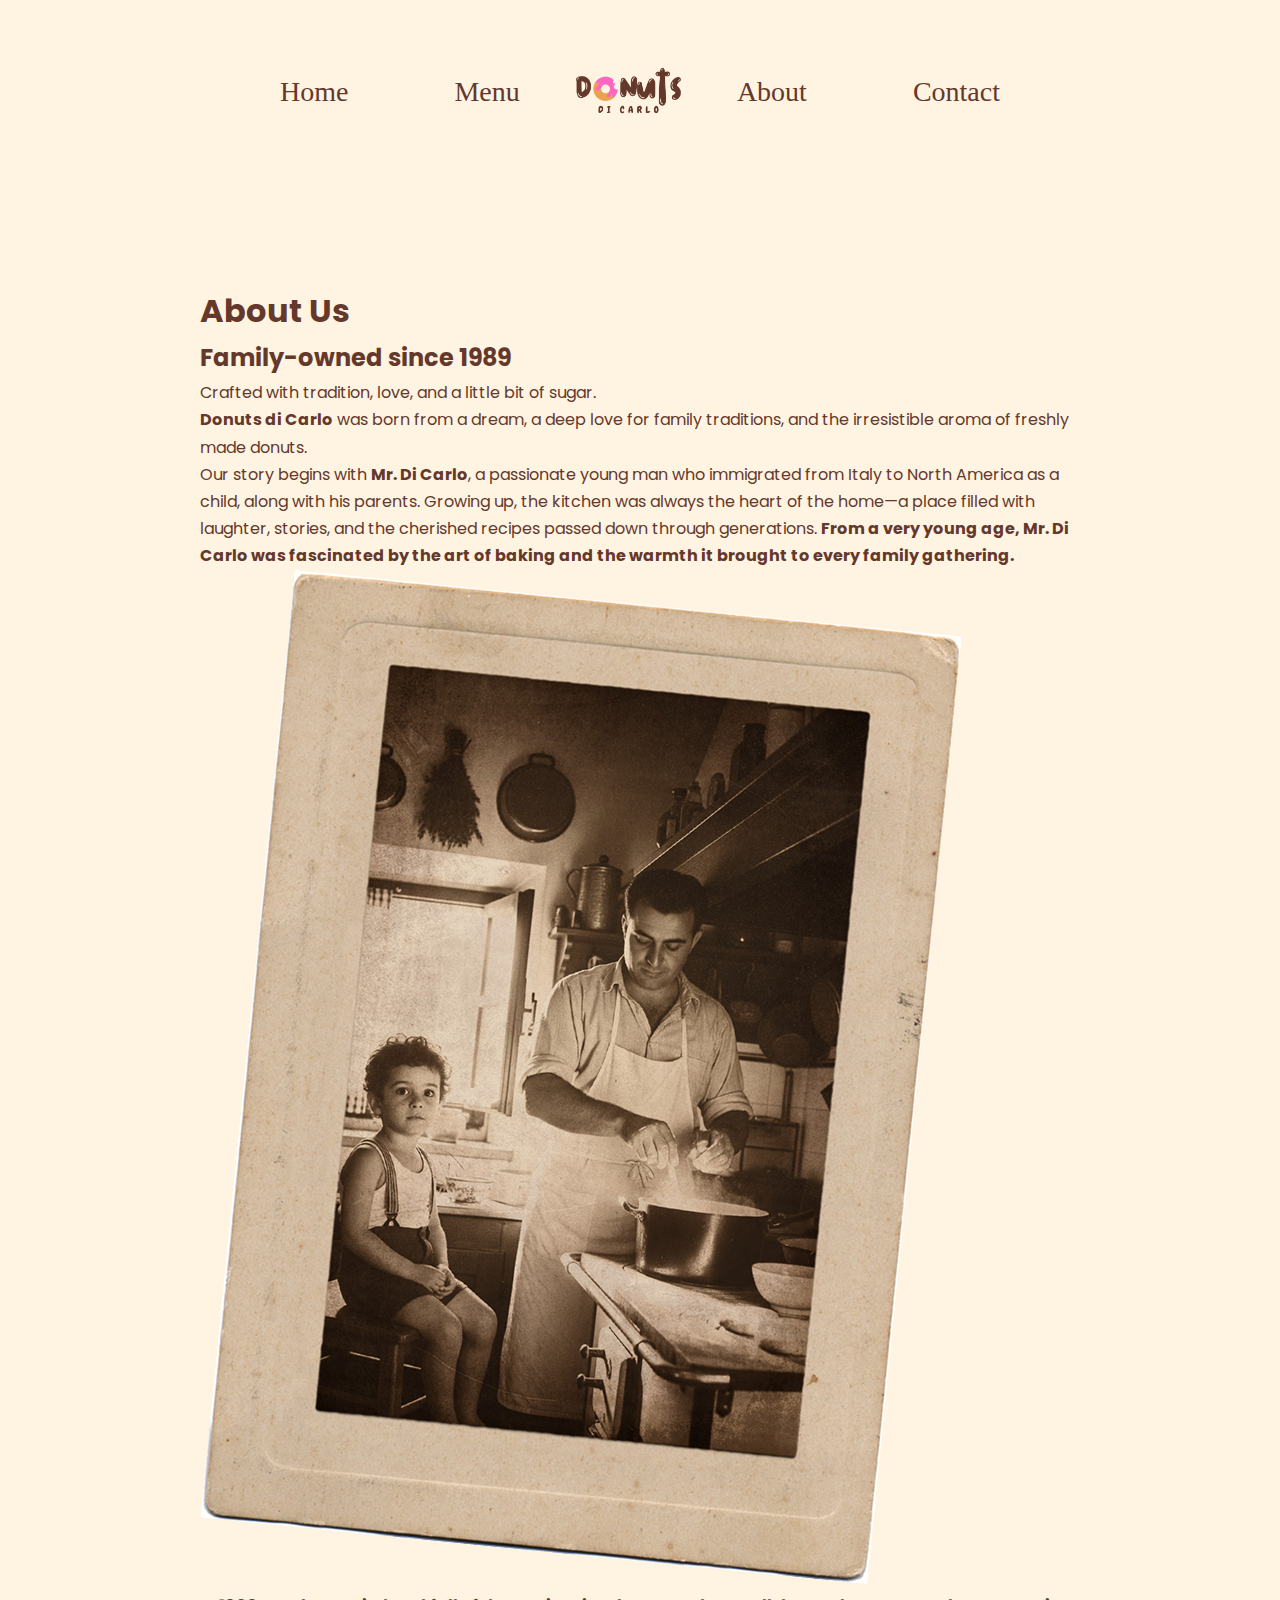
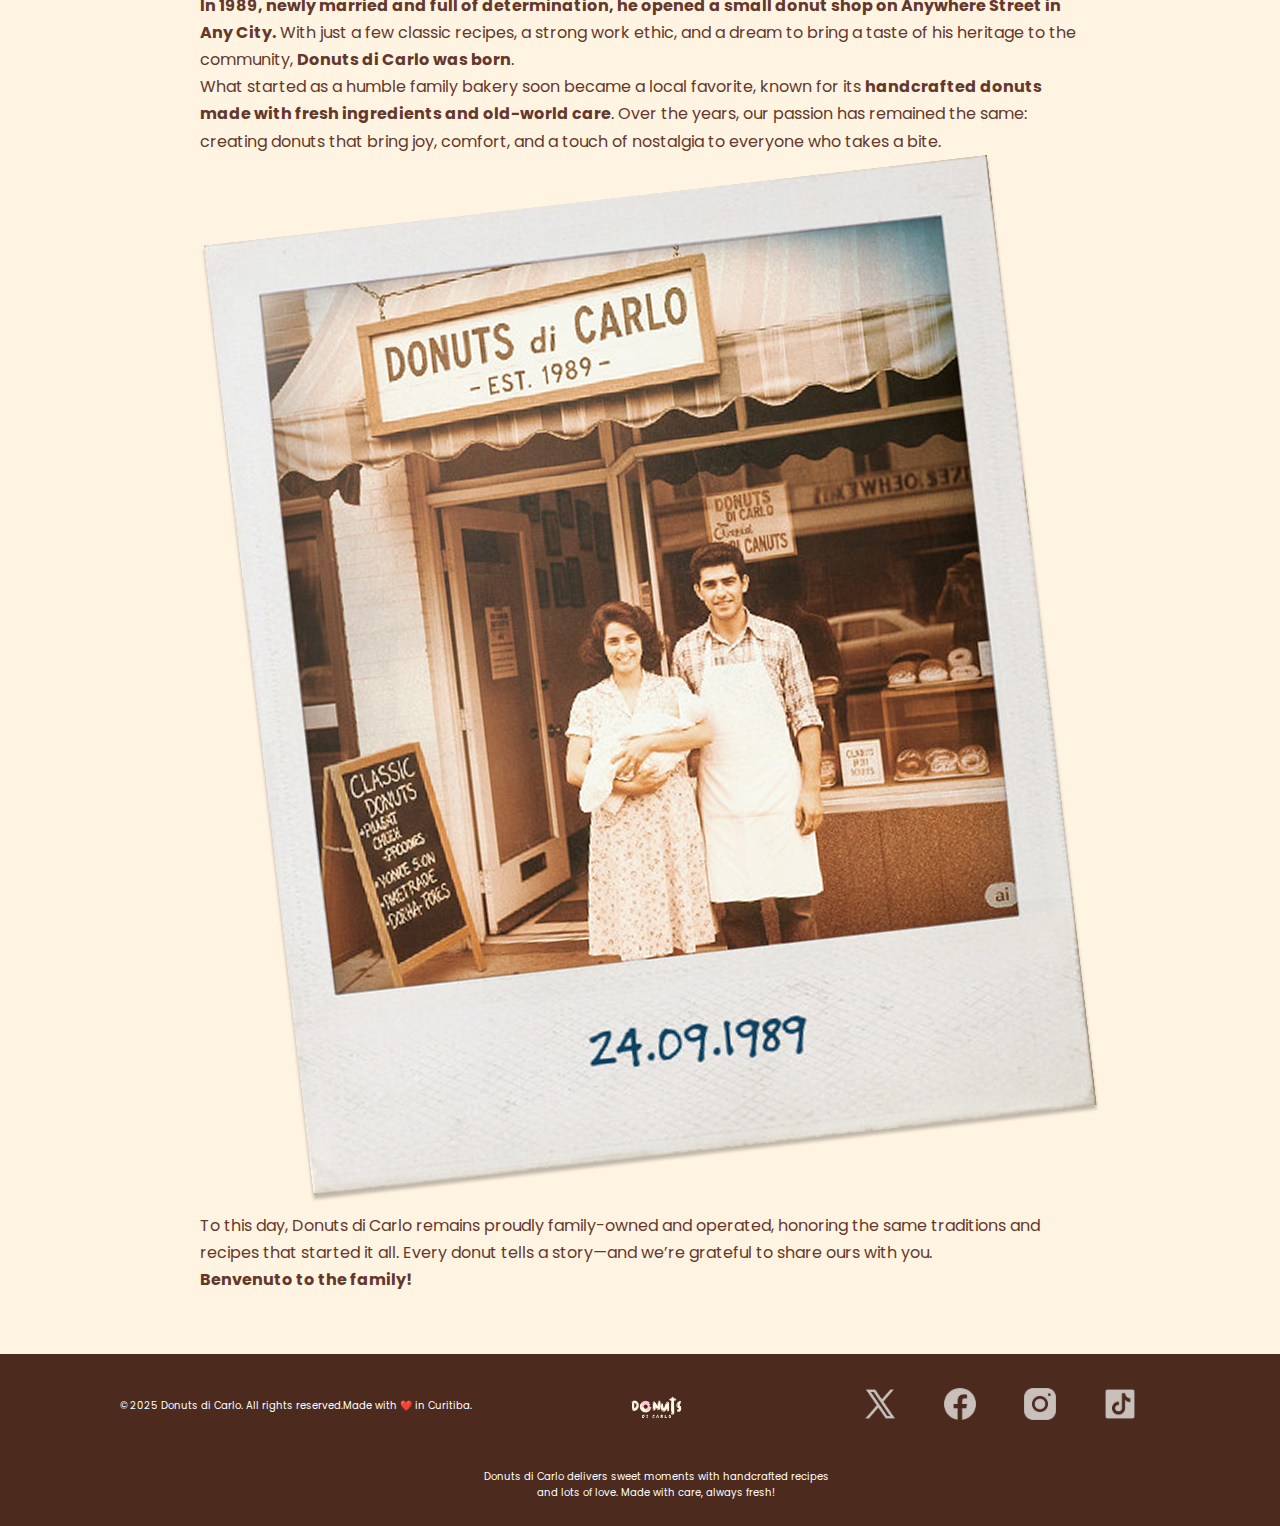
<file: about.html>
<!DOCTYPE html>
<html lang="en">
<head>
    <meta charset="UTF-8">
    <meta name="viewport" content="width=device-width, initial-scale=1.0">
    <title>About | Donuts Di Carlo</title>
    <link rel="icon" type="image/x-icon" href="/img/favicon.ico">
    <link rel="stylesheet" href="/style/styles.css" />
</head>
<body>
    <header>
        <div class="nav-left">
            <a href="index.html">Home</a>
            <a href="menu.html">Menu</a>
        </div>
        <div class="logo">
            <img src="/img/logo.png" alt="Donuts di Carlo Logo">
        </div>
        <div class="nav-right">
            <a href="about.html">About</a>
            <a href="form.html">Contact</a>
        </div>
    </header>
    <main class="about-page">
        <section class="about">
            <h1>About Us</h1>
            <h2>Family-owned since 1989</h2>
            <p>Crafted with tradition, love, and a little bit of sugar.</p>
            <p>
                <strong>Donuts di Carlo</strong> was born from a dream, a deep love
                for family traditions, and the irresistible aroma of freshly made donuts.
            </p>
            <p>
                Our story begins with <strong>Mr. Di Carlo</strong>, a passionate young man who immigrated from Italy to North America as a child, along with his parents. Growing up, the kitchen was always the heart of the home—a place filled with laughter, stories, and the cherished recipes passed down through generations. <strong>From a very young age, Mr. Di Carlo was fascinated by the art of baking and the warmth it brought to every family gathering.</strong>
            </p>

            <img src="/img/dicarlo-kid 1.png" alt="Mr. Di Carlo and child in kitchen" class="dicarlo-kid"/>

            <article>
                <p>
                    <strong>In 1989, newly married and full of determination, he opened a small donut shop on Anywhere Street in Any City.</strong>
                    With just a few classic recipes, a strong work ethic, and a dream to bring a taste of his heritage to the community, <strong>Donuts di Carlo was born</strong>.
                </p>

                <p>
                    What started as a humble family bakery soon became a local favorite, known for its <strong>handcrafted donuts made with fresh ingredients and old-world care</strong>. 
                    Over the years, our passion has remained the same: creating donuts that bring joy, comfort, and a touch of nostalgia to everyone who takes a bite.
                </p>
            </article>

            <img src="/img/dicarlo-family 1.png" alt="Family outside first Donuts di Carlo" class="dicarlo-family"/>

            <p>
                To this day, Donuts di Carlo remains proudly family-owned and operated, honoring the same traditions and recipes that started it all. Every donut tells a story—and we’re grateful to share ours with you.
            </p>

            <p><strong>Benvenuto to the family!</strong></p>
        </section>
    </main>
    <footer class="container">
        <div class="all-rights">
        <p>© 2025 Donuts di Carlo. All rights reserved.</p>
        <p>Made with ❤️ in Curitiba.</p>
        </div>
        <div class="footer-logo">
            <img src="/img/logo-footer.png" alt="Donuts di Carlo Logo">
        </div>
        <div class="final-message-footer">
        <p>Donuts di Carlo delivers sweet moments with handcrafted recipes and lots of love. Made with care, always fresh!</p>
        </div>
        <div class="social">
            <a href="https://x.com"><img src="/img/X.png" alt="Twitter"></a>
            <a href="https://www.facebook.com"><img src="/img/Facebook.png" alt="Facebook"></a>
            <a href="https://www.instagram.com"><img src="/img/Instagram.png" alt="Instagram"></a>
            <a href="https://www.tiktok.com"><img src="/img/TikTok.png" alt="TikTok"></a>
        </div>
    </footer>
</body>
</html>
</file>
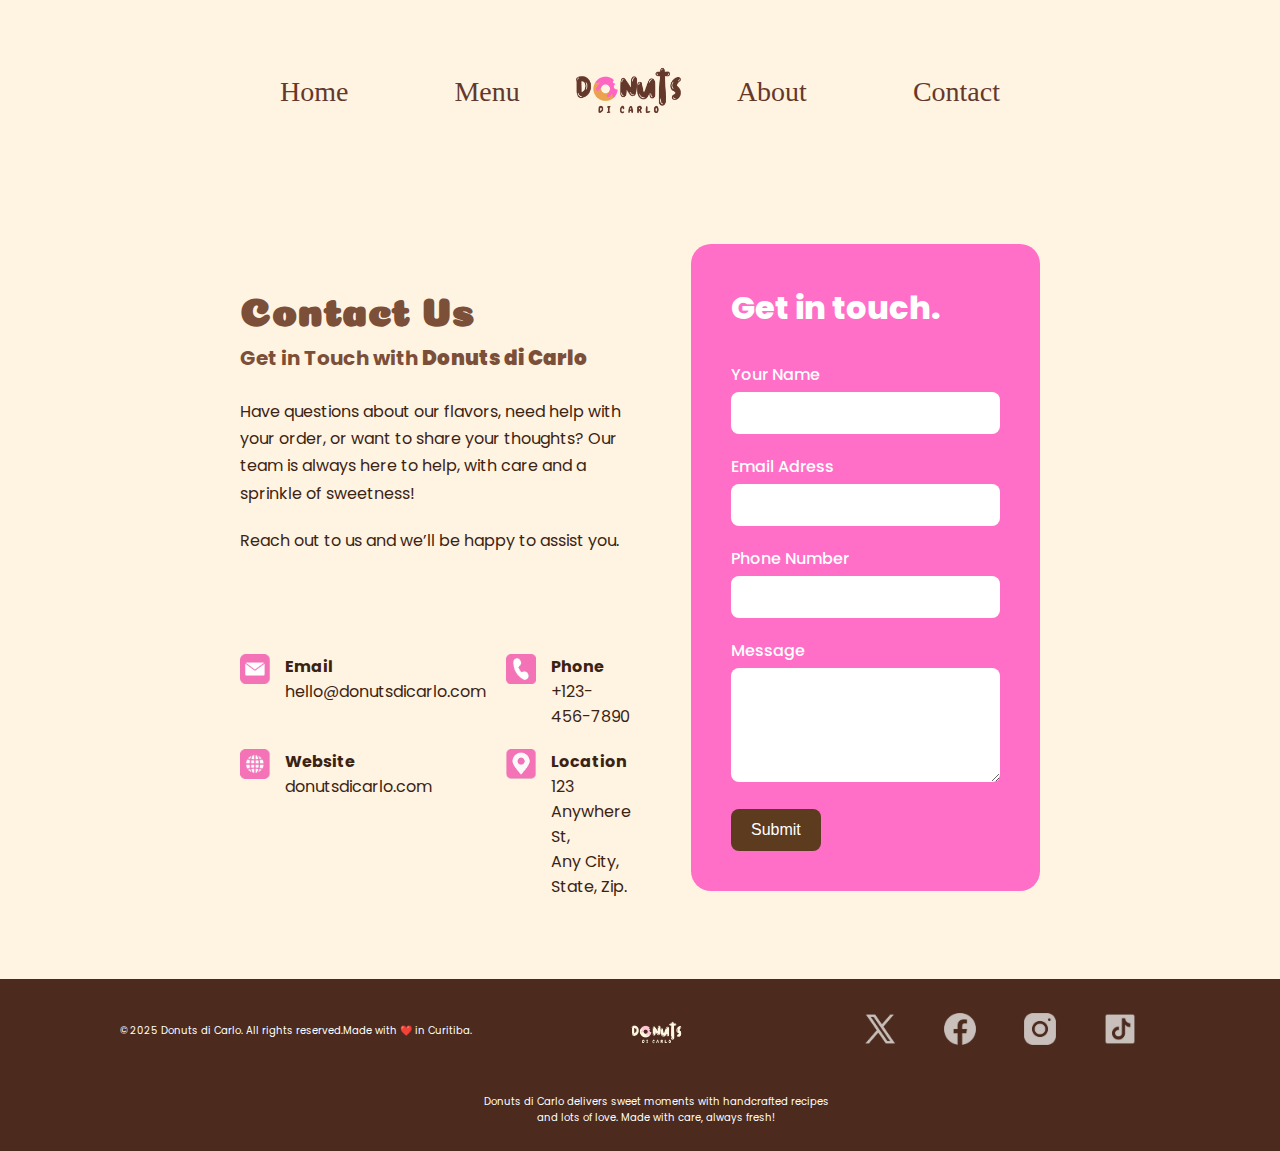
<file: form.html>
<!DOCTYPE html>
<html lang="en">
<head>
    <meta charset="UTF-8">
    <meta name="viewport" content="width=device-width, initial-scale=1.0">
    <title>Contact | Donuts Di Carlo</title>
    <link rel="icon" type="image/x-icon" href="/img/favicon.ico">
    <link rel="stylesheet" href="/style/styles.css" />
</head>
<body>
    <!-- Website header section with navigation and logo -->
    <header>
        <!-- Left side navigation links -->
        <div class="nav-left">
            <a href="index.html">Home</a>
            <a href="menu.html">Menu</a>
        </div>
        <!-- Logo in the center -->
        <div class="logo">
            <img src="/img/logo.png" alt="Donuts di Carlo Logo">
        </div>
        <!-- Right side navigation links -->
        <div class="nav-right">
            <a href="about.html">About</a>
            <a href="form.html">Contact</a>
        </div>
    </header>
    <!-- Main content of the homepage -->
    <main>
        <section class="contact">
            <!-- Left side: Contact information -->
            <div class="contact-info">
                <h1>Contact Us</h1>
                <h2>Get in Touch with <strong>Donuts di Carlo</strong></h2>
                <p>Have questions about our flavors, need help with your order, or want to share your thoughts? Our team is always here to help, with care and a sprinkle of sweetness!</p>
                <p>Reach out to us and we’ll be happy to assist you.</p>
                <div class="contact-details">
                    <div class="detail">
                        <img src="img/icon-email.png" alt="Email Icon"/>
                        <div>
                            <strong>Email</strong><br />
                            hello@donutsdicarlo.com
                        </div>
                    </div>
                    <div class="detail">
                        <img src="img/icon-phone.png" alt="Phone Icon"/>
                        <div>
                            <strong>Phone</strong><br />
                            +123-456-7890
                        </div>
                    </div>
                    <div class="detail">
                        <img src="img/icon-web.png" alt="Website Icon"/>
                        <div>
                            <strong>Website</strong><br />
                            donutsdicarlo.com
                        </div>
                    </div>
                    <div class="detail">
                        <img src="img/icon-location.png" alt="Location Icon"/>
                        <div>
                            <strong>Location</strong><br/>
                            123 Anywhere St,<br/>
                            Any City, State, Zip.
                        </div>
                    </div>
                </div>
            </div>
            <!-- Right side: Contact form -->
            <div class="contact-form">
                <h2>Get in touch.</h2>
                <form action="formAction.html" method="GET"><!-- This sends the form data to "formAction.html" using GET. The info will show up in the URL. -->
                    <label for="name">Your Name</label>
                    <input type="text" id="name" name="name" required>

                    <label for="email"> Email Adress</label>
                    <input type="email" id="email" name="email" required>

                    <label for="phone">Phone Number</label>
                    <input type="tel" id="phone" name="phone" required>

                    <label for="message">Message</label>
                    <textarea name="message" id="message" rows="5" required></textarea>

                    <button type="submit">Submit</button>
                </form>
            </div>
        </section>
    </main>
        <!-- Website footer with logo, text and social media links -->
    <footer class="container">
        <div class="all-rights">
        <p>© 2025 Donuts di Carlo. All rights reserved.</p>
        <p>Made with ❤️ in Curitiba.</p>
        </div>
        <div class="footer-logo">
            <img src="/img/logo-footer.png" alt="Donuts di Carlo Logo">
        </div>
        <div class="final-message-footer">
        <p>Donuts di Carlo delivers sweet moments with handcrafted recipes and lots of love. Made with care, always fresh!</p>
        </div>
        <div class="social">
            <a href="https://x.com"><img src="/img/X.png" alt="Twitter"></a>
            <a href="https://www.facebook.com"><img src="/img/Facebook.png" alt="Facebook"></a>
            <a href="https://www.instagram.com"><img src="/img/Instagram.png" alt="Instagram"></a>
            <a href="https://www.tiktok.com"><img src="/img/TikTok.png" alt="TikTok"></a>
        </div>
    </footer>
</body>
</html>
</file>
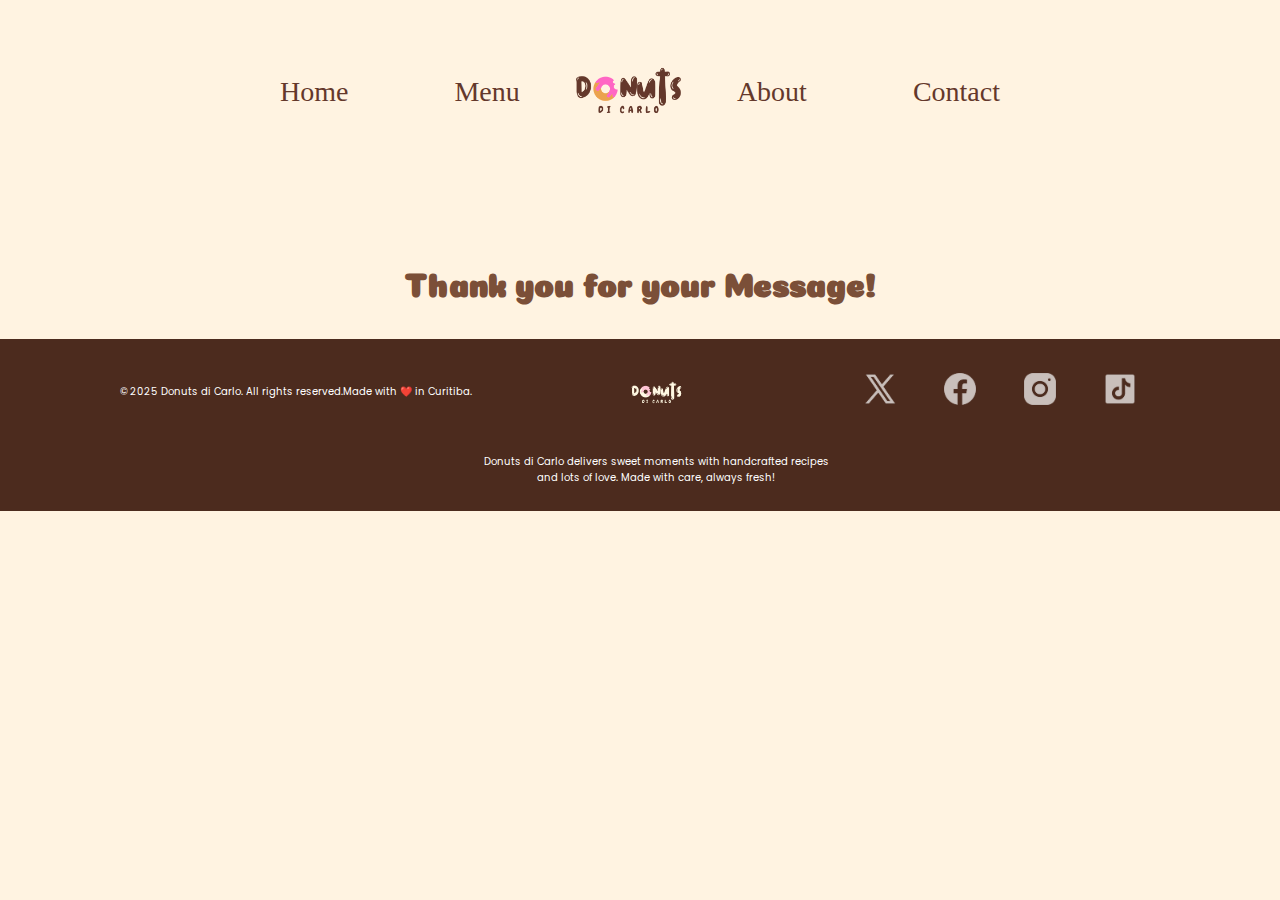
<file: formAction.html>
<!DOCTYPE html>
<html lang="en">
<head>
    <meta charset="UTF-8">
    <meta name="viewport" content="width=device-width, initial-scale=1.0">
    <title>Contact | Donuts Di Carlo</title>
    <link rel="icon" type="image/x-icon" href="/img/favicon.ico">
    <link rel="stylesheet" href="/style/styles.css" />
</head>
<body>
    <header>
        <div class="nav-left">
            <a href="index.html">Home</a>
            <a href="menu.html">Menu</a>
        </div>
        <div class="logo">
            <img src="/img/logo.png" alt="Donuts di Carlo Logo">
        </div>
        <div class="nav-right">
            <a href="about.html">About</a>
            <a href="form.html">Contact</a>
        </div>
    </header>
    <main>
        <section class="form-result">
            <h1>Thank you for your Message!</h1>
            <ul id="formData"></ul>
        </section>

        <script>
            const urlParams = new URLSearchParams(window.location.search);
            const list = document.getElementById('formData');
            urlParams.forEach((Value, key) => {
                const li = document.createElement('li');
                list.appendChild(li);
            });
        </script>
    </main>
    <footer class="container">
        <div class="all-rights">
        <p>© 2025 Donuts di Carlo. All rights reserved.</p>
        <p>Made with ❤️ in Curitiba.</p>
        </div>
        <div class="footer-logo">
            <img src="/img/logo-footer.png" alt="Donuts di Carlo Logo">
        </div>
        <div class="final-message-footer">
        <p>Donuts di Carlo delivers sweet moments with handcrafted recipes and lots of love. Made with care, always fresh!</p>
        </div>
        <div class="social">
            <a href="https://x.com"><img src="/img/X.png" alt="Twitter"></a>
            <a href="https://www.facebook.com"><img src="/img/Facebook.png" alt="Facebook"></a>
            <a href="https://www.instagram.com"><img src="/img/Instagram.png" alt="Instagram"></a>
            <a href="https://www.tiktok.com"><img src="/img/TikTok.png" alt="TikTok"></a>
        </div>
    </footer>
</body>
</html>
</file>
<file: style/styles.css>
/*fonts */
@import url('https://fonts.googleapis.com/css2?family=Chewy&family=Coiny&family=Poppins:ital,wght@0,100;0,200;0,300;0,400;0,500;0,600;0,700;0,800;0,900;1,100;1,200;1,300;1,400;1,500;1,600;1,700;1,800;1,900&display=swap');


/* reset */

* {
    margin: 0;
    padding: 0;
    box-sizing: border-box;
}

body {
    background-color: #fff3e1;
    font-family: 'Poppins';
    color: #3b2314;
}

/* ---------- HEADER --------- */
header {
    display: flex;
    justify-content: space-between;
    align-items: center;
    padding: 20px 280px;
    margin-bottom: 40px;
}


/* Left and right navigation container styles */
.nav-left, .nav-right {
    max-width: 311.14px;
    display: flex;
    gap: 106px;
}

/* Links inside header */
header a {
    text-decoration: none;
    font-family: 'Chewy';
    color: #64382B;
    font-size: 28px;
    font-weight: 400;
    margin: 0 15 px;
}

.logo img {
    height: 137px;
}

/* ---------- HERO HOME --------- */
.hero {

    padding: 40px 120px;
    position: relative;
    margin-bottom: 100px;
    margin-left: 100px;
    margin-right: 100px;
}

.hero h1 {
    position: relative;
    text-align: left;
    margin-top: 60px;
    font-size: 120px;
    color: #ff6ec7;
    font-family: 'Coiny';
    font-size: 300px;
    line-height: 1;
    letter-spacing: 5px;
    line-height: 0.3;
}

.hero h2 {
    font-size: 60px;
    color: #6b3f1d;
    font-family: 'Coiny';
    text-align: left;
    margin-top: 40px;
    font-size: 125px;
    line-height: 1;

}

.hero p {
    color: #fff;
    text-shadow: 1px 1px 2px #6b3f1d;
    font-family: 'Chewy';
    font-size: 95px;
    margin-left: 40px;
    line-height: 0.5;
    margin-bottom: 60px;
}

.hero button {
    font-size: 36px;
    font-family: 'Chewy', sans-serif;
    position: 120px;
    padding: 10px 30px;
    background-color: #ff6ec7;
    color: #fff;
    font-weight: bold;
    border: none;
    border-radius: 12px;
    cursor: pointer;
    margin-left: 22%;
    transition: transform 0.3s ease;
}

.hero button:hover {
    transform: scale(1.1);
}

.donuts img {
    position: absolute;
    top: 25%;
    left: 57%;
    transform: translate(-10%);
    width: 580px;
    pointer-events: none;
    z-index: 1;
}

/* ---------- MENU --------- */

/*banner*/

.popular-banner {
    display: flex;
    justify-content: space-between;
    align-items: center;
    background-color: #ff6ec7;
    padding: 66px;
    border-radius: 80px;
    margin-bottom: 40px;
    margin-left: 211.667px;
    margin-right: 211.667px;
    max-width: 1400px;
    overflow: visible;
    position: relative;
}

.popular-banner .text {
    z-index: 1;
    max-width: 400px;
    color: white;
}

.popular-banner h2 {
    font-size: 180px;
    font-weight: 900;
    color: #fff;
    font-family: 'Coiny', sans-serif;
    line-height: 0.9;
    margin: 0;
}

.popular-banner h2 span {
    font-size: 140px;
    color: #5c3b1e;
}

.order-btn {
    float: right;
    margin-top: 30px;
    background-color: #fff;
    color: #ff6ec7;
    font-family: 'Chewy', sans-serif;
    border: none;
    border-radius: 40px;
    padding:  20px 60px;
    font-size: 48px;
    cursor: pointer;
    transition: transform 0.3s ease;
}

.order-btn:hover {
    transform: scale(1.09);
}

.popular-banner img {
    position: absolute;
    top: 30%;
    left: 57%;
    max-width: 650px;
    z-index: 10;
    pointer-events: none;
}

/*donuts section*/

.donuts-section {
    max-width: 1200px;
    margin: 0 auto;
    padding: 60px 20px;
}

/*donuts section title*/

.donuts-section h2 {
    font-size: 42px;
    font-weight: 400;
    color: #ff6ec7;
    font-family: 'Chewy', sans-serif;
    text-transform: lowercase;
    margin-bottom: 30px;
}

/*donuts grid*/

.donuts-grid {
    display: grid;
    grid-template-columns: repeat(auto-fit, minmax(220px, 1fr));
    gap: 40px;
    justify-items: center;
    align-items: stretch;
    width: 100%;
}

/*cards*/

.donut-card {
  background: white;
  border-radius: 20px;
  padding: 20px;
  text-align: center;
  width: 100%;
  max-width: 400px;
  box-shadow: 0 4px 10px rgba(0, 0, 0, 0.08);
  position: relative;
  transition: transform 0.2s ease;
}

.donuts-grid .donut-card:hover {
    transform: translateY(-10px);
}

.donut-card img {
    height: 197px;
    object-fit: contain;
    margin-bottom: 10px;
}

.donut-card h3 {
    font-size: 1rem;
    font-family: 'Poppins', sans-serif;
    color: #4A2C1A;
    font-weight: 700;
    margin: 0;
}

.donut-card p {
    font-size: 0.9rem;
    color: #4A2C1A;
    font-family: 'Poppins', sans-serif;
}

.donut-card .price {
    position: absolute;
    top: 18px;
    right: 18px;
    color: #f766b3;
    font-weight: bold;
    font-size: 24px;
}

/* ---------- ABOUT --------- */

.about-page {
    padding: 60px 200px;
    font-family: 'Poppins', sans-serif;
    color: #64382B;
    line-height: 1.7;
}

.about-block {
    display: flex;
    flex-direction: row;
    justify-content: space-between;
    align-items: flex-start;
    gap: 40px;
    margin-bottom: 30px;
    flex-wrap: wrap;
}

.about-block .text-1 {
    flex: 1 1 50%;
    min-width: 300px;
}

.text-2 {
    flex: 1 1 50%;
    text-align: right;
    min-width: 300px;
    margin-top: 30px;
}

.about-block .image-1 {
    flex: 1 1;
    display: flex;
    min-width: 500px;
}

.image-2 {
    flex: 1 1;
    display: flex;
    min-width: 550px;
    transform: translateY(-130px);
}

.about-block h1 {
    font-size: 32px;
    font-family: 'Chewy';
    color: #7B4F38;
    margin-bottom: 10px;
}

.about-block h2 {
    font-size: 24px;
    font-weight: 700;
    margin-bottom: 14px;
}

.about-block p {
    font-size: 20px;
    margin-bottom: 16px;
}

.about-block strong {
    font-weight: 700;
}

.photo {
    width: 100%;
    max-width: 600px;
}

.tilt-right {
    transform: rotate(3deg);
}

.tilt-left {
    transform: rotate(-3deg);
}

.about-end {
    text-align: center;
    margin-top: -80px;
}

.about-end p {
    margin-bottom: 16px;
    font-size: 17px;
}

/* ---------- CONTACT --------- */

.contact {
    display: flex;
    justify-content: space-between;
    align-items: flex-start;
    gap: 60px;
}

/*left side*/
.contact {
    margin-left: 240px;
    margin-right: 240px;
    margin-top: 60px;
    margin-bottom: 80px;
}
.contact-info {
    flex: 1;
    max-width: 600px;
    margin-top: 40px;
}

.contact-info h1 {
    font-size: 2.5rem;
    font-family: 'Coiny';
    margin-bottom: 15px;
    font-weight: 700;
    color: #7B4F38;
}

.contact-info h2 {
    font-size: 1.25rem;
    margin-bottom: 25px;
    color: #7B4F38;
}

.contact-info p {
    font-size: 1rem;
    line-height: 1.7;
    margin-bottom: 20px;
}

.contact-details {
    margin-top: 100px;
    display: grid;
    grid-template-columns: 1fr 1fr;
    gap: 20px
}

.detail {
    display: flex;
    align-items: flex-start;
    gap: 15px;
    font-size: 0.95;
}

.detail img {
    width: 30px;
    height: 30px;
}

/*right side form*/

.contact-form {
    flex: 1;
    background-color: #ff6ec7;
    padding: 40px;
    border-radius: 20px;
    color: #fff;
}

.contact-form h2 {
    font-size: 2rem;
    font-weight: 800;
    margin-bottom: 30px;
}

form label {
    display: block;
    margin-bottom: 5px;
    font-weight: 500;
}

form input, form textarea {
    width: 100%;
    padding: 12px;
    border-radius: 8px;
    border: none;
    margin-bottom: 20px;
    font-size: 1rem;
}

form button {
  background-color: #5c3b1e;
  color: white;
  padding: 12px 20px;
  border: none;
  border-radius: 8px;
  font-size: 1rem;
  cursor: pointer;
  transition: background 0.3s ease;
}

form button:hover {
  background-color: #fff;
  color: #ff6ec7;
}

/* ---------- CONTACT FORM ACTION--------- */

.form-result {
    display: flex;
    flex-direction: column;
    margin-top: 80px;
    justify-content: space-between;
    align-items: center;
}

.donut-eaten {
    max-width: 500px;
    margin-right: 100px;
    margin-bottom: 30px;
    align-items: center;
}

.form-result h1 {
    font-family: 'Coiny', sans-serif;
    font-size: 32px;
    text-align: center;
    color: #7B4F38;
}

.form-result h2 {
    font-family: 'Poppins', sans-serif;
    font-size: 24px;
    text-align: center;
    color: #64382B;
}

.form-result p {
    font-family: 'Poppins', sans-serif;
    font-size: 18px;
    text-align: center;
    color: #64382B;
    margin-bottom: 60px;
}

#formData {
  list-style: none;
  padding: 0;
  margin-top: 20px;
  margin-bottom: 20px;
  text-align: center;
  font-size: 18px;
  color: #64382B;
  font-family: 'Poppins', sans-serif;
}

/* ---------- FOOTER --------- */

.container {
    display: grid;
    grid-template-columns: 1fr 1 fr 1fr;
    grid-template-rows: auto auto;
    gap: 10px;
}

.all-rights {
    grid-column: 1;
    grid-row: 1;
    display: flex;
    justify-content: center;
    align-items: center;
    padding-top: px;
    padding-left: 120px;

}

.footer-logo {
    grid-column: 2;
    grid-row: 1;
    display: flex;
    justify-content: center;
    align-items: center;
    padding-top: 20px;
    padding-bottom: 20px;
}

.social {
    grid-column: 3;
    grid-row: 1;
    display: flex;
    justify-content: center;
    align-items: center;
    padding-right: 120px;
}

.final-message-footer {
    grid-column: 2;
    grid-row: 2;
    text-align: center;
    
}

footer {
    background-color: #4c2b1e;
    color: #fff;
    font-family: 'Poppins';
    font-size: 10px;
    padding-bottom: 25px;
}

.footer-logo img {
    height: 65px;
}

.social a img {
    height: 40px;
    margin: 0 20px;
    justify-content: space-between;
    gap: 20px;
}
.social a img {
  transition: transform 0.2s ease;
}

.social a img:hover {
    transform: translateY(-10px);
}
</file>
